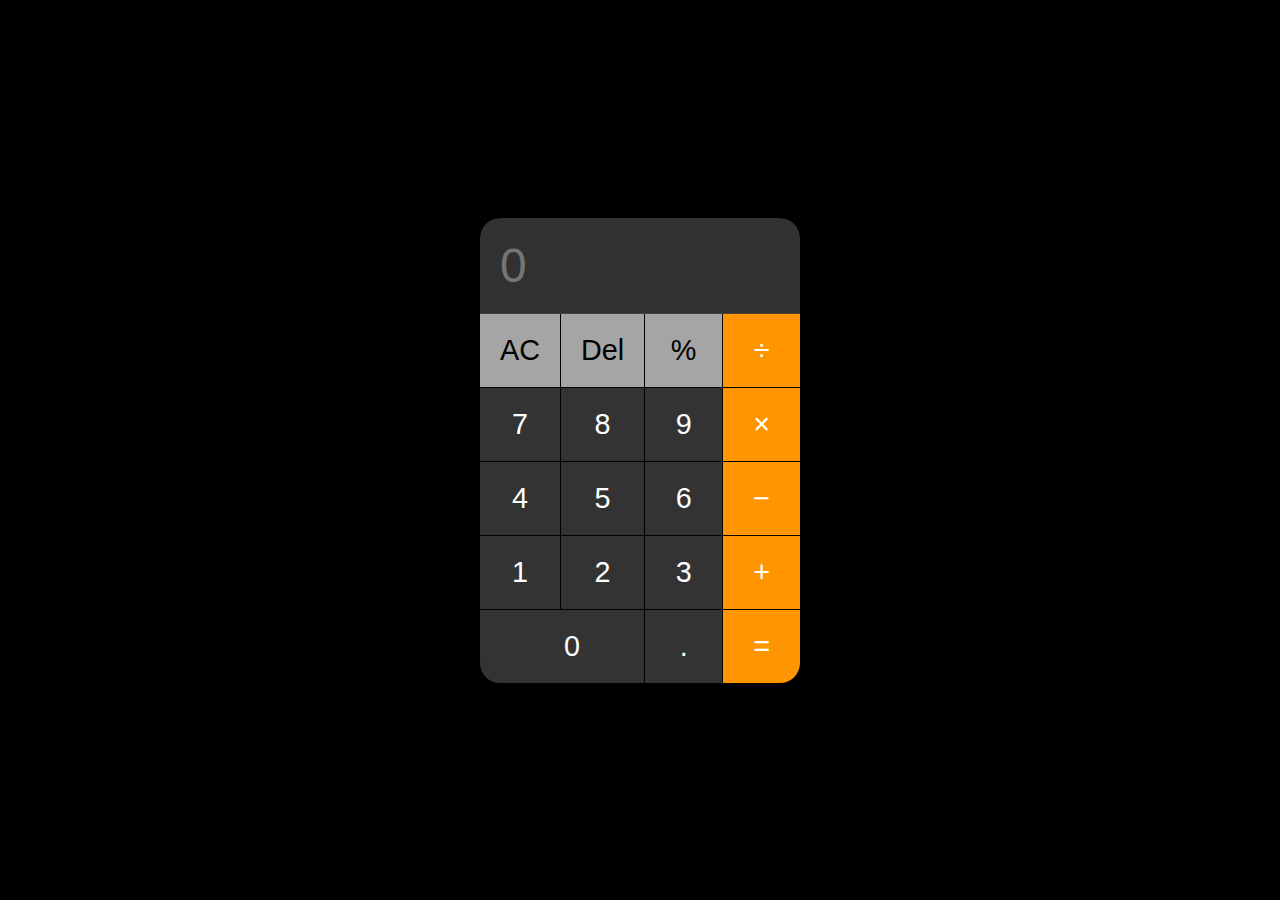
<file: index.html>
<!DOCTYPE html>
<html lang="en">
<head>
    <meta charset="UTF-8">
    <meta name="viewport" content="width=device-width, initial-scale=1.0">
    <title>Calculator By Muhammad Shaheer</title>
    <link rel="stylesheet" href="styles.css">
    <link rel="icon" type="image/png" href="./image-removebg-preview.png">
</head>
<body>
    
    <div class="calculator">
        
        <div class="display">
            <input  id="inp" type="text" placeholder="0">
        </div>
        
        <div class="buttons">
            <button class="btn gray" onclick="allClear()">AC</button>
            <button class="btn gray" onclick="deleteLast()">Del</button>
            <button class="btn gray" >%</button>
            <button class="btn orange" onclick="setANumber('/')">÷</button>

            <button class="btn dark" onclick="setANumber('7')">7</button>
            <button class="btn dark" onclick="setANumber('8')">8</button>
            <button class="btn dark" onclick="setANumber('9')">9</button>
            <button class="btn orange"onclick="setANumber('*')">×</button>

            <button class="btn dark" onclick="setANumber('4')">4</button>
            <button class="btn dark" onclick="setANumber('5')">5</button>
            <button class="btn dark" onclick="setANumber('6')">6</button>
            <button class="btn orange" onclick="setANumber('-')">−</button>

            <button class="btn dark" onclick="setANumber('1')">1</button>
            <button class="btn dark" onclick="setANumber('2')">2</button>
            <button class="btn dark" onclick="setANumber('3')">3</button>
            <button class="btn orange" onclick="setANumber('+')">+</button>

            <button class="btn dark zero" onclick="setANumber('0')">0</button>
            <button class="btn dark" onclick="setANumber('.')">.</button>
            <button class="btn orange" onclick="calc()">=</button>
        </div>
    </div>
</body>
<script src="app.js"></script>
</html>
</file>
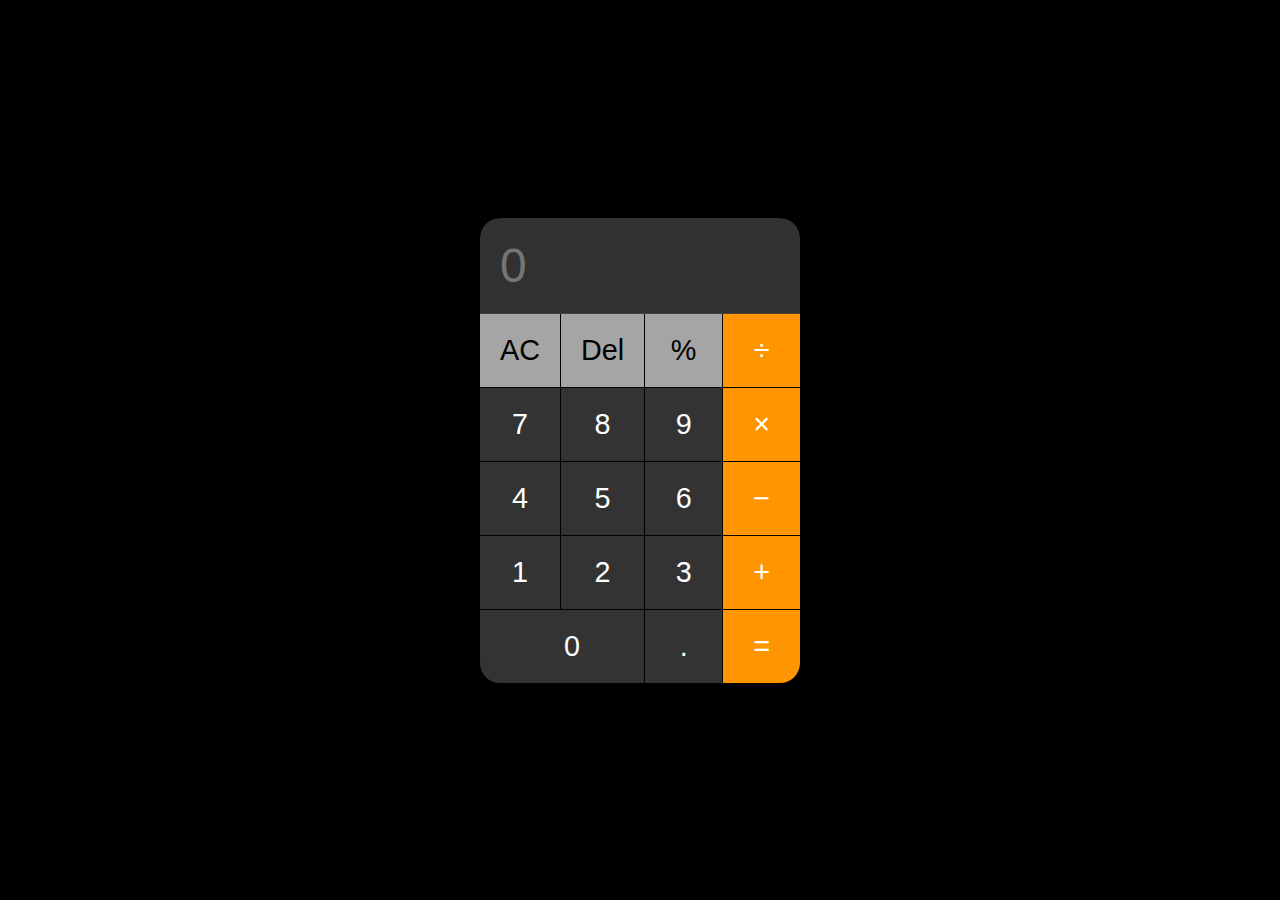
<file: Responsive Calculator/index.html>
<!DOCTYPE html>
<html lang="en">
<head>
    <meta charset="UTF-8">
    <meta name="viewport" content="width=device-width, initial-scale=1.0">
    <title>Calculator By Muhammad Shaheer</title>
    <link rel="stylesheet" href="styles.css">
    <link rel="icon" type="image/png" href="./image-removebg-preview.png">
</head>
<body>
    
    <div class="calculator">
        
        <div class="display">
            <input  id="inp" type="text" placeholder="0">
        </div>
        
        <div class="buttons">
            <button class="btn gray" onclick="allClear()">AC</button>
            <button class="btn gray" onclick="deleteLast()">Del</button>
            <button class="btn gray" >%</button>
            <button class="btn orange" onclick="setANumber('/')">÷</button>

            <button class="btn dark" onclick="setANumber('7')">7</button>
            <button class="btn dark" onclick="setANumber('8')">8</button>
            <button class="btn dark" onclick="setANumber('9')">9</button>
            <button class="btn orange"onclick="setANumber('*')">×</button>

            <button class="btn dark" onclick="setANumber('4')">4</button>
            <button class="btn dark" onclick="setANumber('5')">5</button>
            <button class="btn dark" onclick="setANumber('6')">6</button>
            <button class="btn orange" onclick="setANumber('-')">−</button>

            <button class="btn dark" onclick="setANumber('1')">1</button>
            <button class="btn dark" onclick="setANumber('2')">2</button>
            <button class="btn dark" onclick="setANumber('3')">3</button>
            <button class="btn orange" onclick="setANumber('+')">+</button>

            <button class="btn dark zero" onclick="setANumber('0')">0</button>
            <button class="btn dark" onclick="setANumber('.')">.</button>
            <button class="btn orange" onclick="calc()">=</button>
        </div>
    </div>
</body>
<script src="app.js"></script>
</html>
</file>
<file: styles.css>
/* * {
    box-sizing: border-box;
    margin: 0;
    padding: 0;
    font-family: -apple-system, BlinkMacSystemFont, "Segoe UI", Roboto, Helvetica, Arial, sans-serif;
}

body {
    display: flex;
    justify-content: center;
    align-items: center;
    height: 100vh;
    background-color: #000;
}

.calculator {
    width: 320px;
    background-color: #333;
    border-radius: 30px;
    overflow: hidden;
    box-shadow: 0 10px 20px rgba(0, 0, 0, 0.5);
}

.display {
    color: #000000;
    font-size: 3rem;
    padding: 20px;
    padding-right: 10px;
    text-align: left;
    background-color: #000;
    border-bottom: 1px solid #444;
    border-top-left-radius: 30px;
    border-top-right-radius: 30px;
    
}

#input{
    color: #000000;
    font-size: 3rem;
    padding: 20px;
    padding-right: 10px;
    text-align: left;
    background-color: #000;
    border-bottom: 1px solid #444;
    border-top-left-radius: 30px;
    border-top-right-radius: 30px;
}


.buttons {
    display: grid;
    grid-template-columns: repeat(4, 1fr);
    grid-gap: 1px;
    background-color: #000;
}

.btn {
    padding: 20px;
    font-size: 1.8rem;
    border: none;
    outline: none;
    cursor: pointer;
    transition: background-color 0.2s, transform 0.1s;
    border-radius: 50%;
    display: flex;
    justify-content: center;
    align-items: center;
    color: white;
}

.gray {
    background-color: #a5a5a5;
    color: #000;
}

.dark {
    background-color: #333;
}

.orange {
    background-color: #ff9500;
}

.zero {
    grid-column: span 2;
    border-radius: 50px;
    text-align: left;
    padding-left: 38px;
}

.btn:active {
    transform: scale(0.95);
}

.btn.gray:active {
    background-color: #909090;
}

.btn.orange:active {
    background-color: #d97a00;
}

.btn.dark:active {
    background-color: #4a4a4a;
} */
/* Add this in the <head> of your HTML file as <link rel="stylesheet" href="styles.css"> */

* {
    box-sizing: border-box;
    margin: 0;
    padding: 0;
    font-family: -apple-system, BlinkMacSystemFont, "Segoe UI", Roboto, Helvetica, Arial, sans-serif;
}

body {
    display: flex;
    justify-content: center;
    align-items: center;
    height: 100vh;
    background-color: #000;
}

.calculator {
    width: 320px;
    background-color: #000000;
    border-radius: 20px;
    overflow: hidden;
    box-shadow: 0 10px 20px rgba(0, 0, 0, 0.5);
}

.display input {
    width: 100%;
    background-color: #313131;
    border: none;
    color: #fff;
    font-size: 3rem;
    text-align: left;
    padding: 20px;
    padding-right: 10px;
    border-bottom: 1px solid #444;
    border-top-left-radius: 20px;
    border-top-right-radius: 20px;
    outline: none;
}

.buttons {
    display: grid;
    grid-template-columns: repeat(4, 1fr);
    gap: 1px;
    background-color: #000;
}

.btn {
    padding: 20px;
    font-size: 1.8rem;
    border: none;
    outline: none;
    cursor: pointer;
    transition: background-color 0.2s, transform 0.1s;
    display: flex;
    justify-content: center;
    align-items: center;
    color: white;
}

.gray {
    background-color: #a5a5a5;
    color: #000;
}

.dark {
    background-color: #333;
}

.orange {
    background-color: #ff9500;
}

.zero {
    grid-column: span 2;
    border-radius: px;
    text-align: left;
    padding-left: 40px;
}

.btn:active {
    transform: scale(0.95);
}

.btn.gray:active {
    background-color: #909090;
}

.btn.orange:active {
    background-color: #d97a00;
}

.btn.dark:active {
    background-color: #4a4a4a;
}
</file>
<file: Responsive Calculator/styles.css>
/* * {
    box-sizing: border-box;
    margin: 0;
    padding: 0;
    font-family: -apple-system, BlinkMacSystemFont, "Segoe UI", Roboto, Helvetica, Arial, sans-serif;
}

body {
    display: flex;
    justify-content: center;
    align-items: center;
    height: 100vh;
    background-color: #000;
}

.calculator {
    width: 320px;
    background-color: #333;
    border-radius: 30px;
    overflow: hidden;
    box-shadow: 0 10px 20px rgba(0, 0, 0, 0.5);
}

.display {
    color: #000000;
    font-size: 3rem;
    padding: 20px;
    padding-right: 10px;
    text-align: left;
    background-color: #000;
    border-bottom: 1px solid #444;
    border-top-left-radius: 30px;
    border-top-right-radius: 30px;
    
}

#input{
    color: #000000;
    font-size: 3rem;
    padding: 20px;
    padding-right: 10px;
    text-align: left;
    background-color: #000;
    border-bottom: 1px solid #444;
    border-top-left-radius: 30px;
    border-top-right-radius: 30px;
}


.buttons {
    display: grid;
    grid-template-columns: repeat(4, 1fr);
    grid-gap: 1px;
    background-color: #000;
}

.btn {
    padding: 20px;
    font-size: 1.8rem;
    border: none;
    outline: none;
    cursor: pointer;
    transition: background-color 0.2s, transform 0.1s;
    border-radius: 50%;
    display: flex;
    justify-content: center;
    align-items: center;
    color: white;
}

.gray {
    background-color: #a5a5a5;
    color: #000;
}

.dark {
    background-color: #333;
}

.orange {
    background-color: #ff9500;
}

.zero {
    grid-column: span 2;
    border-radius: 50px;
    text-align: left;
    padding-left: 38px;
}

.btn:active {
    transform: scale(0.95);
}

.btn.gray:active {
    background-color: #909090;
}

.btn.orange:active {
    background-color: #d97a00;
}

.btn.dark:active {
    background-color: #4a4a4a;
} */
/* Add this in the <head> of your HTML file as <link rel="stylesheet" href="styles.css"> */

* {
    box-sizing: border-box;
    margin: 0;
    padding: 0;
    font-family: -apple-system, BlinkMacSystemFont, "Segoe UI", Roboto, Helvetica, Arial, sans-serif;
}

body {
    display: flex;
    justify-content: center;
    align-items: center;
    height: 100vh;
    background-color: #000;
}

.calculator {
    width: 320px;
    background-color: #000000;
    border-radius: 20px;
    overflow: hidden;
    box-shadow: 0 10px 20px rgba(0, 0, 0, 0.5);
}

.display input {
    width: 100%;
    background-color: #313131;
    border: none;
    color: #fff;
    font-size: 3rem;
    text-align: left;
    padding: 20px;
    padding-right: 10px;
    border-bottom: 1px solid #444;
    border-top-left-radius: 20px;
    border-top-right-radius: 20px;
    outline: none;
}

.buttons {
    display: grid;
    grid-template-columns: repeat(4, 1fr);
    gap: 1px;
    background-color: #000;
}

.btn {
    padding: 20px;
    font-size: 1.8rem;
    border: none;
    outline: none;
    cursor: pointer;
    transition: background-color 0.2s, transform 0.1s;
    display: flex;
    justify-content: center;
    align-items: center;
    color: white;
}

.gray {
    background-color: #a5a5a5;
    color: #000;
}

.dark {
    background-color: #333;
}

.orange {
    background-color: #ff9500;
}

.zero {
    grid-column: span 2;
    border-radius: px;
    text-align: left;
    padding-left: 40px;
}

.btn:active {
    transform: scale(0.95);
}

.btn.gray:active {
    background-color: #909090;
}

.btn.orange:active {
    background-color: #d97a00;
}

.btn.dark:active {
    background-color: #4a4a4a;
}
</file>
